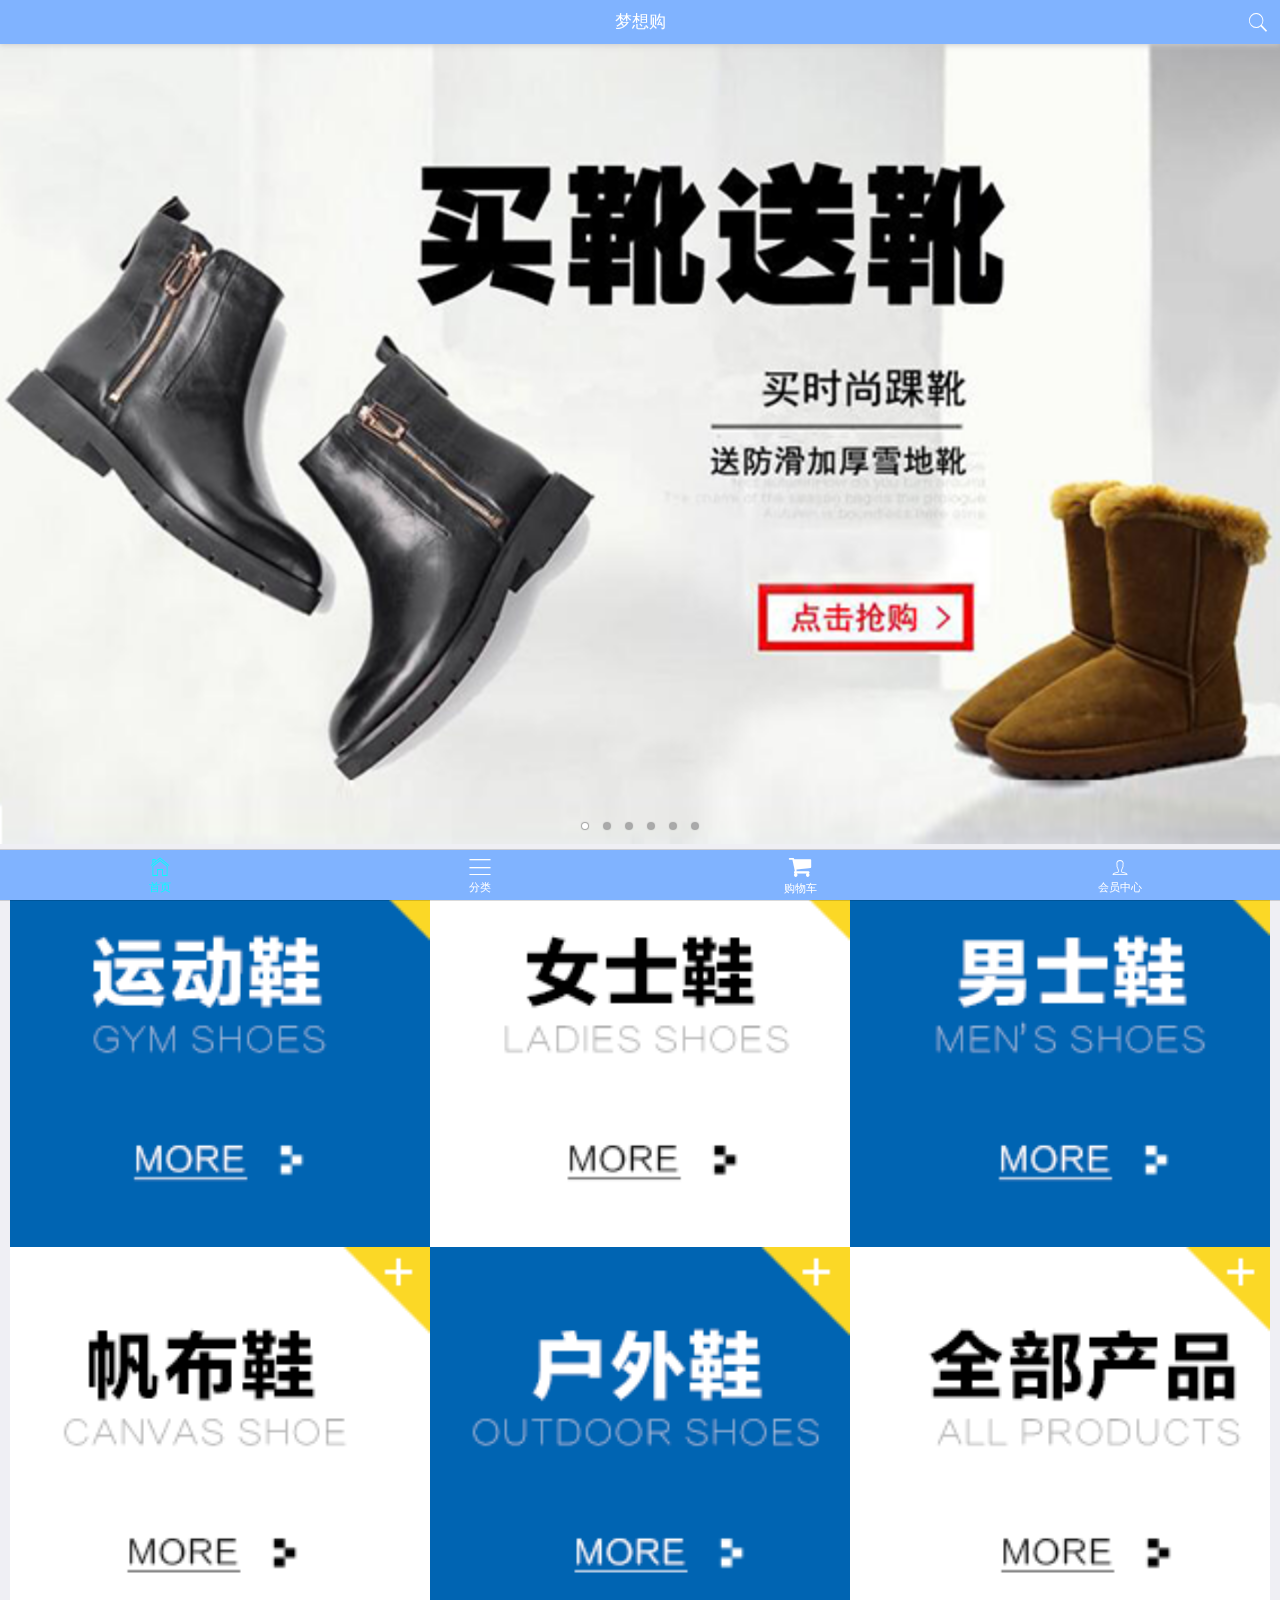
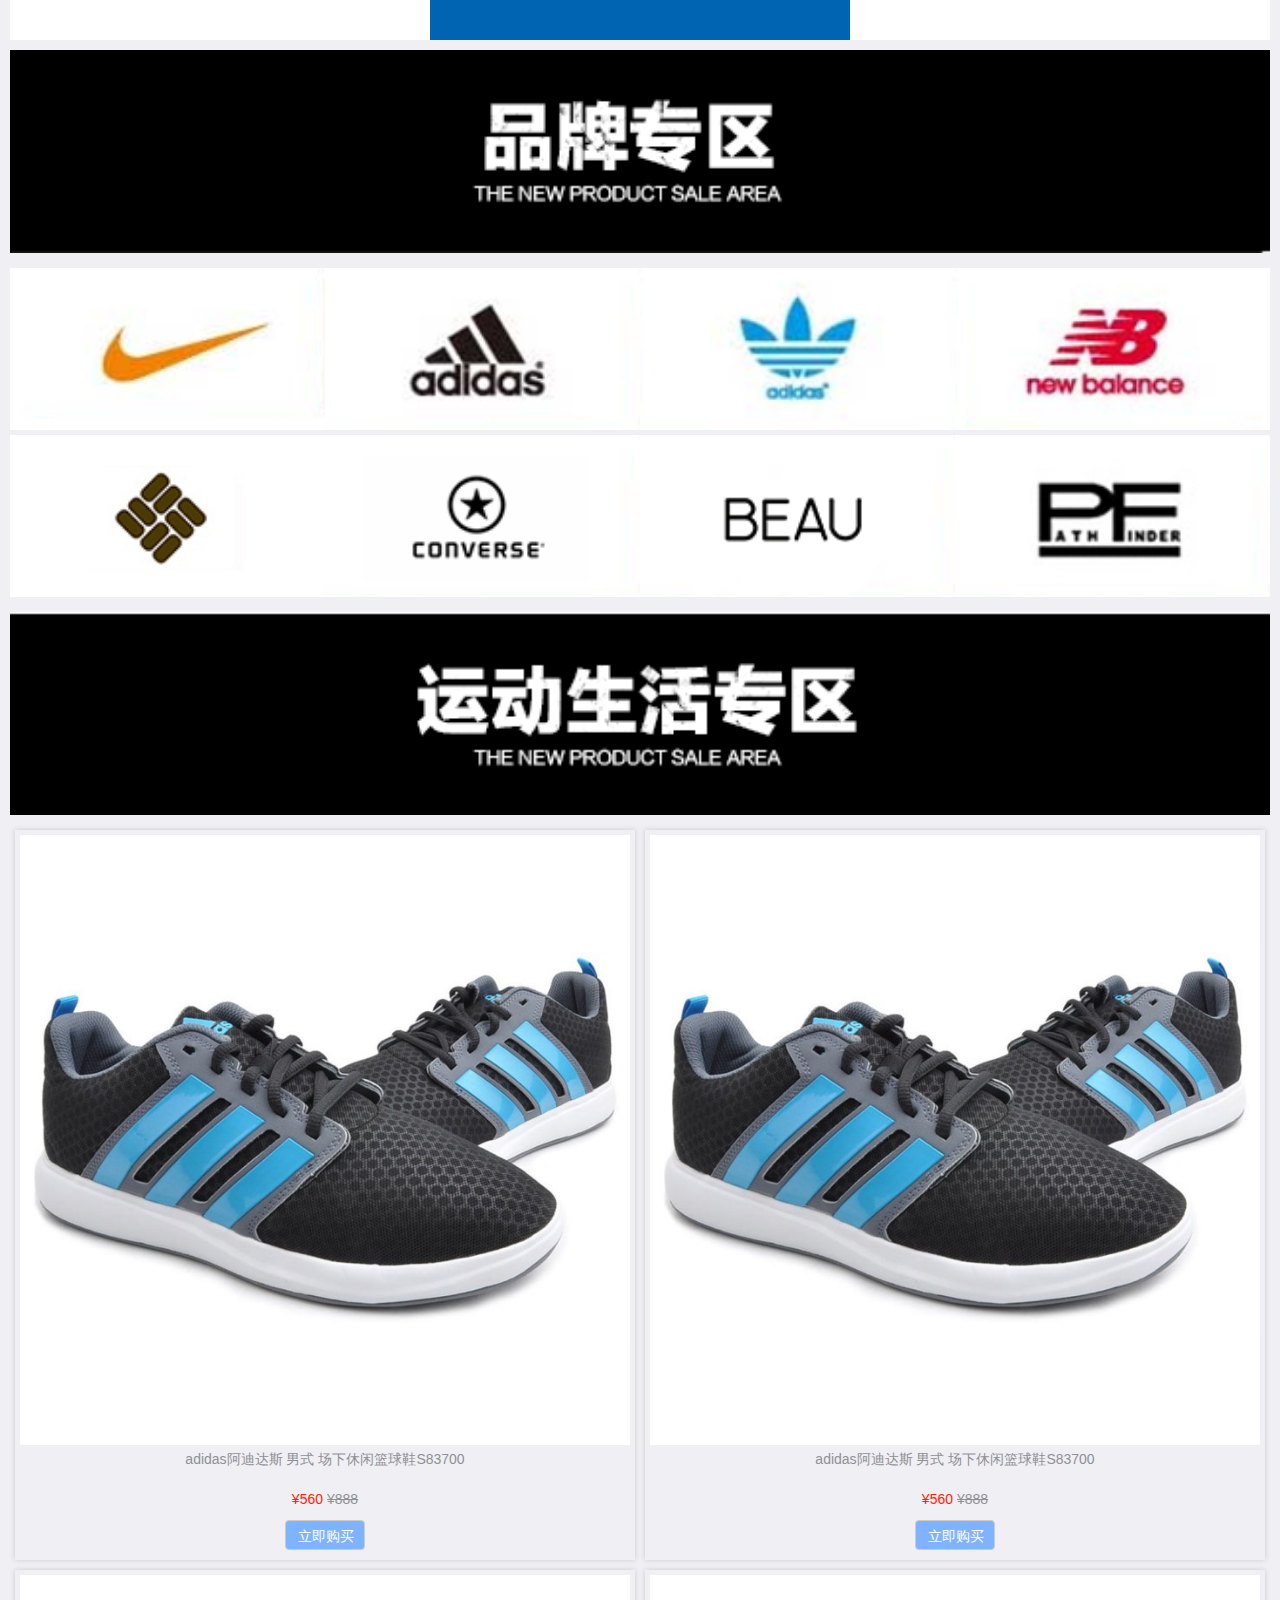
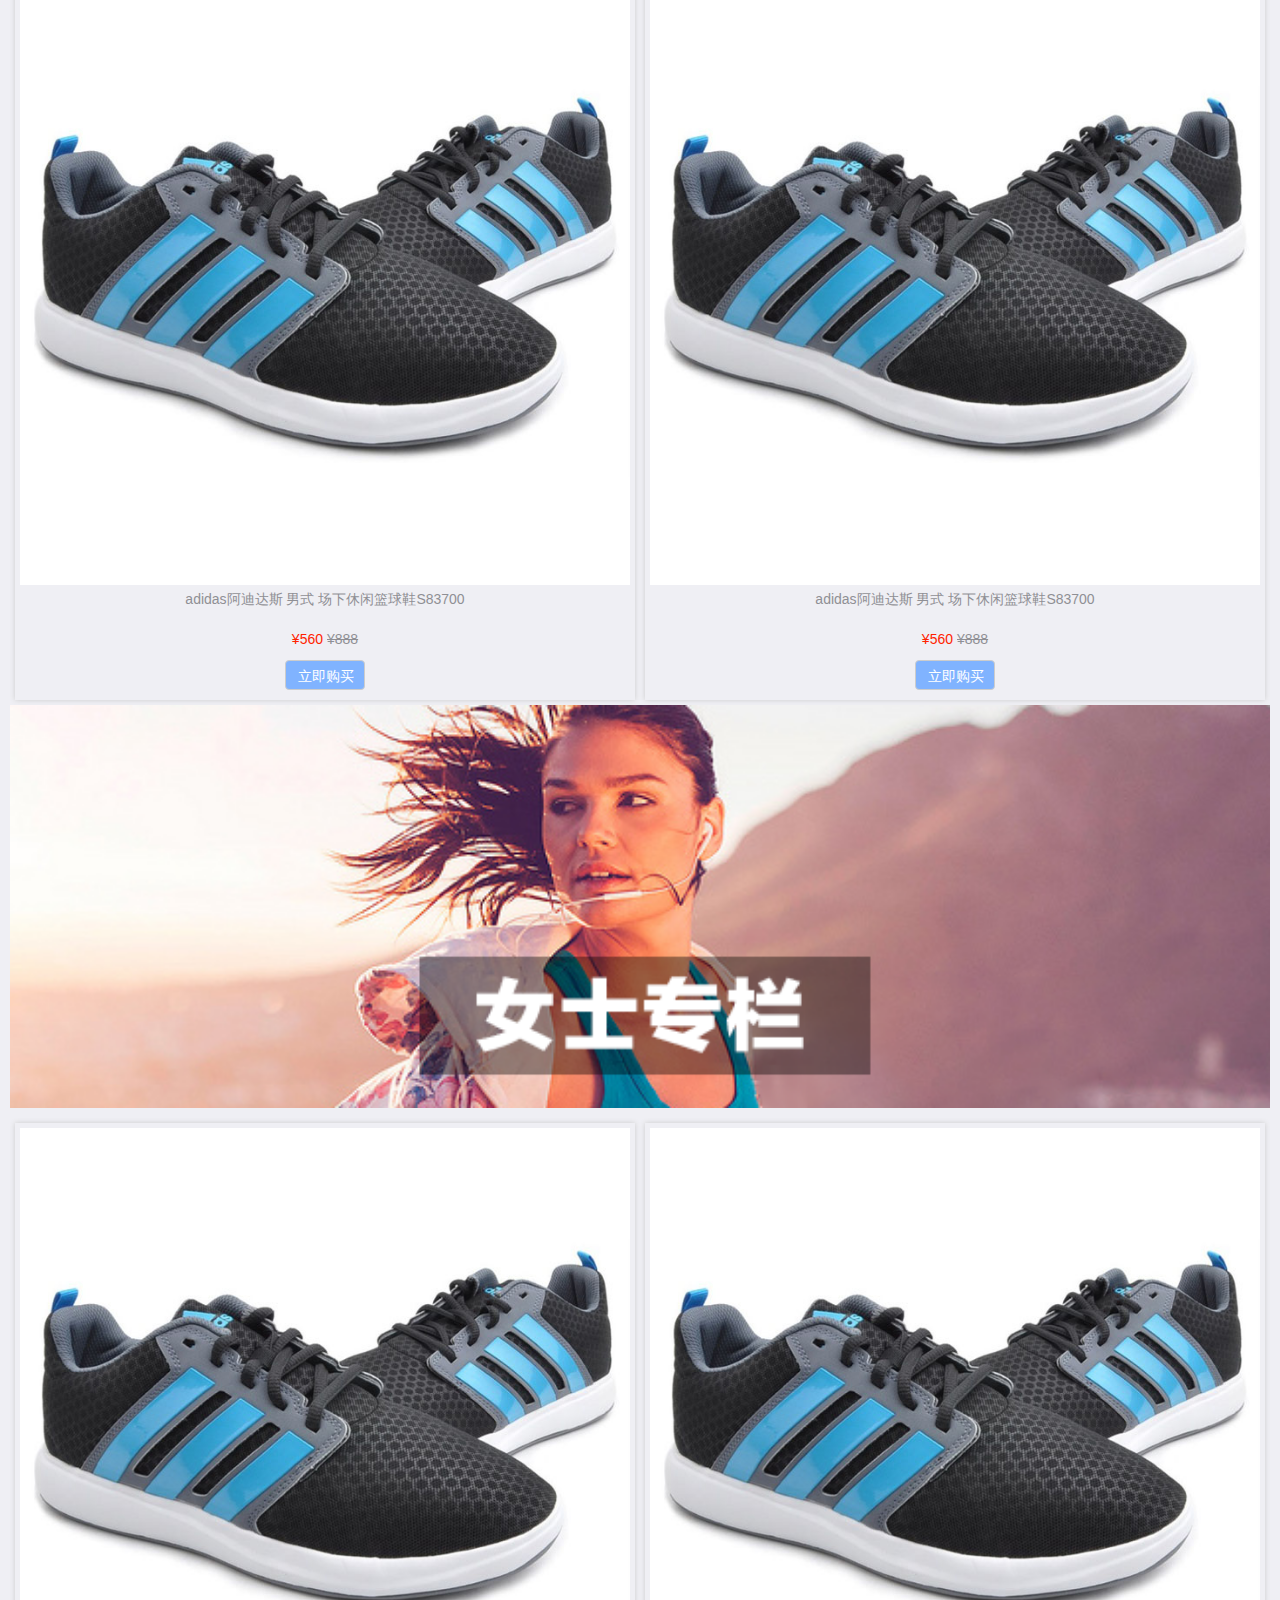
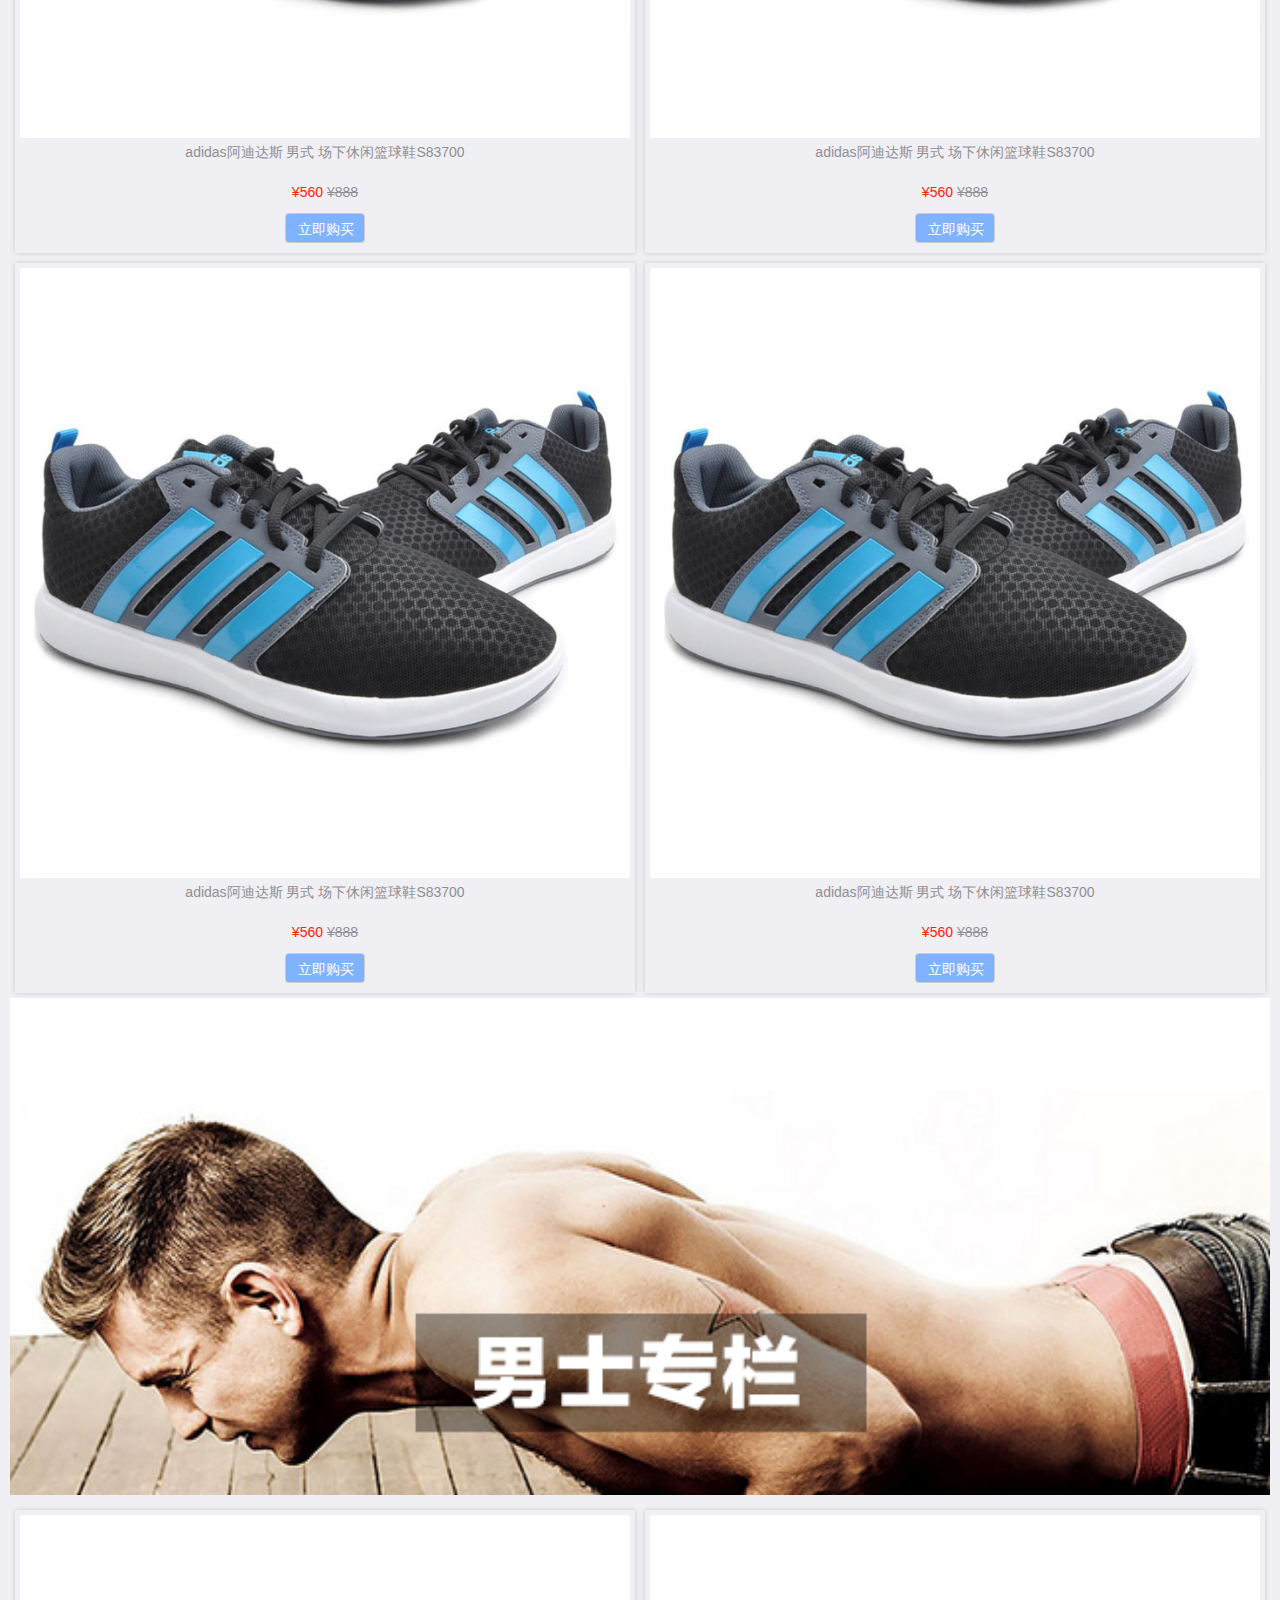
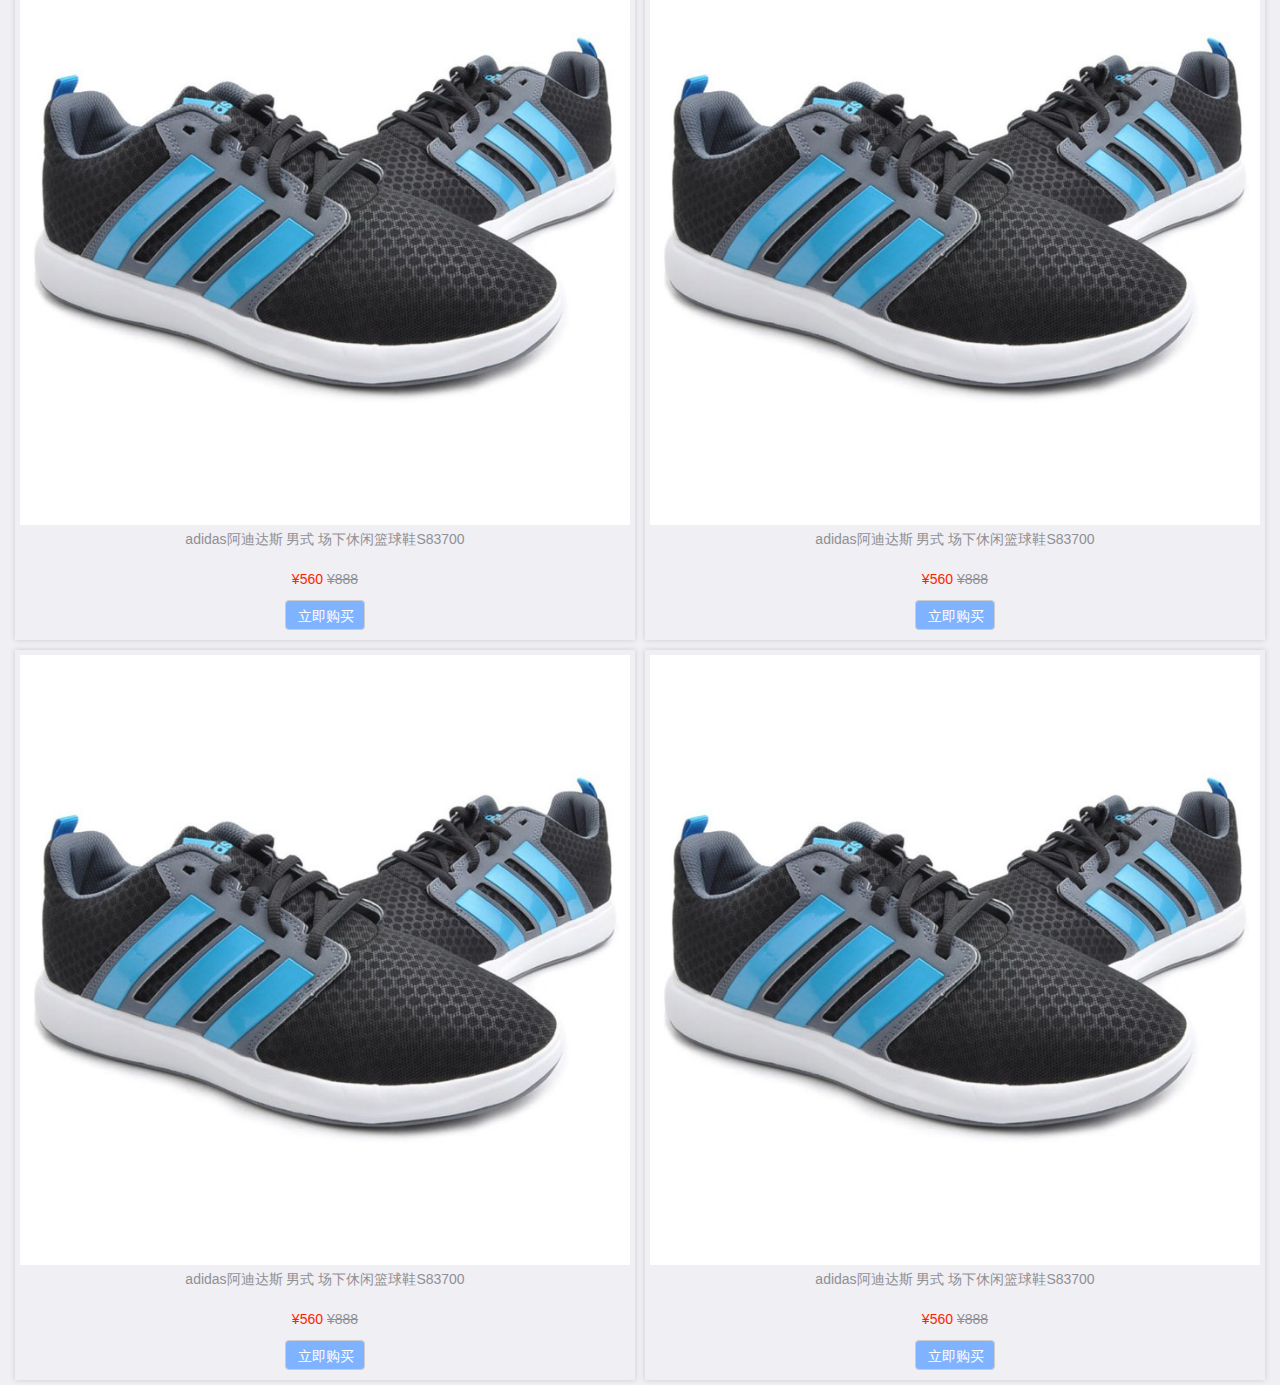
<file: index.html>
<!DOCTYPE html>
<html lang="en">

<head>
    <meta charset="UTF-8">
    <meta name="viewport" content="width=device-width, initial-scale=1.0">
    <meta http-equiv="X-UA-Compatible" content="ie=edge">
    <title>Document</title>
    <!-- 引入MUI插件样式 -->
    <link rel="stylesheet" href="./assets/mui/css/mui.min.css">
    <!-- 引入公共样式 -->
    <link rel="stylesheet" href="./css/base.css">
    <!-- 引入fontAwesome字体 -->
    <link rel="stylesheet" href="./assets/fontAwesome/css/font-awesome.min.css">
    <!-- 引入首页样式 -->
    <link rel="stylesheet" href="./css/index.css">
    <!-- 引入MUI插件JS -->
    <script src="./assets/mui/js/mui.min.js"></script>

</head>

<body>
    <!-- 头部 -->
    <header class="mui-bar mui-bar-nav my-header">
        <h1 class="mui-title">梦想购</h1>
        <a href="./search.html" class="mui-icon mui-icon-search mui-pull-right"></a>
    </header>
    <!-- 底部 -->
    <nav class="mui-bar mui-bar-tab my-footer">
        <a class="mui-tab-item mui-active" href="index.html">
            <span class="mui-icon mui-icon-home"></span>
            <span class="mui-tab-label">首页</span>
        </a>
        <a class="mui-tab-item" href="category.html">
            <span class="mui-icon mui-icon-bars"></span>
            <span class="mui-tab-label">分类</span>
        </a>
        <a class="mui-tab-item" href="cart.html">
            <span class="mui-icon fa fa-shopping-cart"></span>
            <span class="mui-tab-label">购物车</span>
        </a>
        <a class="mui-tab-item" href="user.html">
            <span class="mui-icon mui-icon-person"></span>
            <span class="mui-tab-label">会员中心</span>
        </a>
    </nav>
    <!-- 轮播图 -->
    <div class="my-banner">
        <div class="mui-slider">
            <div class="mui-slider-group mui-slider-loop">
                <!--支持循环，需要重复图片节点-->
                <div class="mui-slider-item mui-slider-item-duplicate"><a href="javascript:;"><img src="./images/banner6.png" /></a></div>
                <div class="mui-slider-item"><a href="javascript:;"><img src="./images/banner1.png" /></a></div>
                <div class="mui-slider-item"><a href="javascript:;"><img src="./images/banner2.png" /></a></div>
                <div class="mui-slider-item"><a href="javascript:;"><img src="./images/banner3.png" /></a></div>
                <div class="mui-slider-item"><a href="javascript:;"><img src="./images/banner4.png" /></a></div>
                <div class="mui-slider-item"><a href="javascript:;"><img src="./images/banner5.png" /></a></div>
                <div class="mui-slider-item"><a href="javascript:;"><img src="./images/banner6.png" /></a></div>
                <!--支持循环，需要重复图片节点-->
                <div class="mui-slider-item mui-slider-item-duplicate"><a href="javascript:;"><img src="./images/banner1.png" /></a></div>
            </div>
            <div class="mui-slider-indicator">
                <div class="mui-indicator mui-active"></div>
                <div class="mui-indicator"></div>
                <div class="mui-indicator"></div>
                <div class="mui-indicator"></div>
                <div class="mui-indicator"></div>
                <div class="mui-indicator"></div>
            </div>
        </div>
    </div>
    <!-- 导航栏 -->
    <div class="my-nav">
        <ul>
            <li><a href="javascript:;"><img src="./images/nav1.png" alt=""></a></li>
            <li><a href="javascript:;"><img src="./images/nav2.png" alt=""></a></li>
            <li><a href="javascript:;"><img src="./images/nav3.png" alt=""></a></li>
            <li><a href="javascript:;"><img src="./images/nav4.png" alt=""></a></li>
            <li><a href="javascript:;"><img src="./images/nav5.png" alt=""></a></li>
            <li><a href="javascript:;"><img src="./images/nav6.png" alt=""></a></li>
        </ul>
    </div>
    <!-- 品牌专区 -->
    <div class="my-brand">
        <img src="./images/title0.png" alt="">
        <ul>
            <li><a href="javascript:;"><img src="./images/brand1.png" alt=""></a></li>
            <li><a href="javascript:;"><img src="./images/brand2.png" alt=""></a></li>
            <li><a href="javascript:;"><img src="./images/brand3.png" alt=""></a></li>
            <li><a href="javascript:;"><img src="./images/brand4.png" alt=""></a></li>
            <li><a href="javascript:;"><img src="./images/brand5.png" alt=""></a></li>
            <li><a href="javascript:;"><img src="./images/brand6.png" alt=""></a></li>
            <li><a href="javascript:;"><img src="./images/brand7.png" alt=""></a></li>
            <li><a href="javascript:;"><img src="./images/brand8.png" alt=""></a></li>
        </ul>
    </div>
    <!-- 运动生活专区 -->
    <div class="my-product">
        <img src="./images/title1.png" alt="">
        <ul>
            <li>
                <a href="javascript:;">
                    <img src="./images/product.jpg" alt="">
                    <span class="name">adidas阿迪达斯 男式 场下休闲篮球鞋S83700</span>
                    <p><span>¥560</span><span>¥888</span></p>
                    <button>立即购买</button>
                </a>
            </li>
            <li>
                <a href="javascript:;">
                    <img src="./images/product.jpg" alt="">
                    <span class="name">adidas阿迪达斯 男式 场下休闲篮球鞋S83700</span>
                    <p><span>¥560</span><span>¥888</span></p>
                    <button>立即购买</button>
                </a>
            </li>
            <li>
                <a href="javascript:;">
                    <img src="./images/product.jpg" alt="">
                    <span class="name">adidas阿迪达斯 男式 场下休闲篮球鞋S83700</span>
                    <p><span>¥560</span><span>¥888</span></p>
                    <button>立即购买</button>
                </a>
            </li>
            <li>
                <a href="javascript:;">
                    <img src="./images/product.jpg" alt="">
                    <span class="name">adidas阿迪达斯 男式 场下休闲篮球鞋S83700</span>
                    <p><span>¥560</span><span>¥888</span></p>
                    <button>立即购买</button>
                </a>
            </li>
        </ul>
    </div>
    <!-- 女士专栏 -->
    <div class="my-product">
        <img src="./images/title2.png" alt="">
        <ul>
            <li>
                <a href="javascript:;">
                    <img src="./images/product.jpg" alt="">
                    <span class="name">adidas阿迪达斯 男式 场下休闲篮球鞋S83700</span>
                    <p><span>¥560</span><span>¥888</span></p>
                    <button>立即购买</button>
                </a>
            </li>
            <li>
                <a href="javascript:;">
                    <img src="./images/product.jpg" alt="">
                    <span class="name">adidas阿迪达斯 男式 场下休闲篮球鞋S83700</span>
                    <p><span>¥560</span><span>¥888</span></p>
                    <button>立即购买</button>
                </a>
            </li>
            <li>
                <a href="javascript:;">
                    <img src="./images/product.jpg" alt="">
                    <span class="name">adidas阿迪达斯 男式 场下休闲篮球鞋S83700</span>
                    <p><span>¥560</span><span>¥888</span></p>
                    <button>立即购买</button>
                </a>
            </li>
            <li>
                <a href="javascript:;">
                    <img src="./images/product.jpg" alt="">
                    <span class="name">adidas阿迪达斯 男式 场下休闲篮球鞋S83700</span>
                    <p><span>¥560</span><span>¥888</span></p>
                    <button>立即购买</button>
                </a>
            </li>
        </ul>
    </div>
    <!-- 男士专栏 -->
    <div class="my-product">
        <img src="./images/title3.png" alt="">
        <ul>
            <li>
                <a href="javascript:;">
                    <img src="./images/product.jpg" alt="">
                    <span class="name">adidas阿迪达斯 男式 场下休闲篮球鞋S83700</span>
                    <p><span>¥560</span><span>¥888</span></p>
                    <button>立即购买</button>
                </a>
            </li>
            <li>
                <a href="javascript:;">
                    <img src="./images/product.jpg" alt="">
                    <span class="name">adidas阿迪达斯 男式 场下休闲篮球鞋S83700</span>
                    <p><span>¥560</span><span>¥888</span></p>
                    <button>立即购买</button>
                </a>
            </li>
            <li>
                <a href="javascript:;">
                    <img src="./images/product.jpg" alt="">
                    <span class="name">adidas阿迪达斯 男式 场下休闲篮球鞋S83700</span>
                    <p><span>¥560</span><span>¥888</span></p>
                    <button>立即购买</button>
                </a>
            </li>
            <li>
                <a href="javascript:;">
                    <img src="./images/product.jpg" alt="">
                    <span class="name">adidas阿迪达斯 男式 场下休闲篮球鞋S83700</span>
                    <p><span>¥560</span><span>¥888</span></p>
                    <button>立即购买</button>
                </a>
            </li>
        </ul>
    </div>
    <!-- 引入本页面JS -->
    <script src="./js/index.js"></script>
</body>

</html>
</file>
<file: css/base.css>
/*公共样式*/
html,
body,
div,
ul,
li,
h1,
h2,
h3,
h4,
h5,
h6,
p,
ol,
form,
dl,
dt,
dd,
input,
textarea,
th,
td,
img {
  margin: 0;
  padding: 0;
}
body {
  font-size: 14px;
}
ul,
ol {
  list-style: none;
}
a,
a:hover {
  text-decoration: none;
}
h1,
h2,
h3,
h4,
h5,
h6 {
  font-weight: normal;
}
em,
i {
  font-style: normal;
}
textarea,
input {
  outline: none;
  border: none;
}
img {
  display: block;
}
/*公共头部样式*/
.my-header {
  background-color: #80B3FF;
}
.my-header > h1 {
  color: #fff;
}
.my-header > a {
  color: #fff;
}
/*公共底部样式*/
.my-footer {
  background-color: #80B3FF;
}
.my-footer > .mui-tab-item {
  color: #fff;
}
.my-footer > .mui-tab-item.mui-active {
  color: cyan;
}
</file>
<file: css/index.css>
/*首页样式*/
.my-banner {
  margin-top: 44px;
}
.my-nav {
  padding: 10px;
  overflow: hidden;
}
.my-nav > ul {
  width: 100%;
}
.my-nav > ul > li {
  width: 33.33%;
  float: left;
}
.my-nav > ul > li > a > img {
  width: 100%;
  display: block;
}
.my-brand > img {
  width: 100%;
  display: block;
  padding: 0 10px 15px 10px;
}
.my-brand > ul {
  overflow: hidden;
  padding: 0 10px 10px 10px;
}
.my-brand > ul > li {
  float: left;
  width: 25%;
}
.my-brand > ul > li > a:nth-of-type(-n+4) {
  display: block;
  margin-bottom: 5px;
}
.my-brand > ul > li img {
  width: 100%;
  display: block;
}
.my-product {
  padding: 0 10px;
}
.my-product > img {
  width: 100%;
  margin-bottom: 10px;
}
.my-product > ul {
  width: 100%;
  overflow: hidden;
}
.my-product > ul > li {
  padding: 5px;
  width: 50%;
  float: left;
}
.my-product > ul > li > a {
  display: block;
  box-shadow: 0 0px 5px #ccc;
  padding: 5px;
}
.my-product > ul > li > a > img {
  width: 100%;
}
.my-product > ul > li > a > .name {
  display: block;
  color: #8f8f94;
  text-align: center;
  font-size: 14px;
  line-height: 18px;
  height: 38px;
  padding: 5px;
  overflow: hidden;
}
.my-product > ul > li > a > p {
  text-align: center;
  padding: 6px 0 10px 0;
}
.my-product > ul > li > a > p > span:nth-of-type(1) {
  color: #f20;
  padding-right: 2px;
}
.my-product > ul > li > a > p > span:nth-of-type(2) {
  text-decoration: line-through;
  padding-left: 2px;
}
.my-product > ul > li > a > button {
  display: block;
  width: 80px;
  height: 30px;
  line-height: 19px;
  text-align: center;
  background: #80B3FF;
  color: #FFF;
  font-size: 14px;
  border-radius: 4px;
  margin: 0 auto 5px auto;
}
</file>
